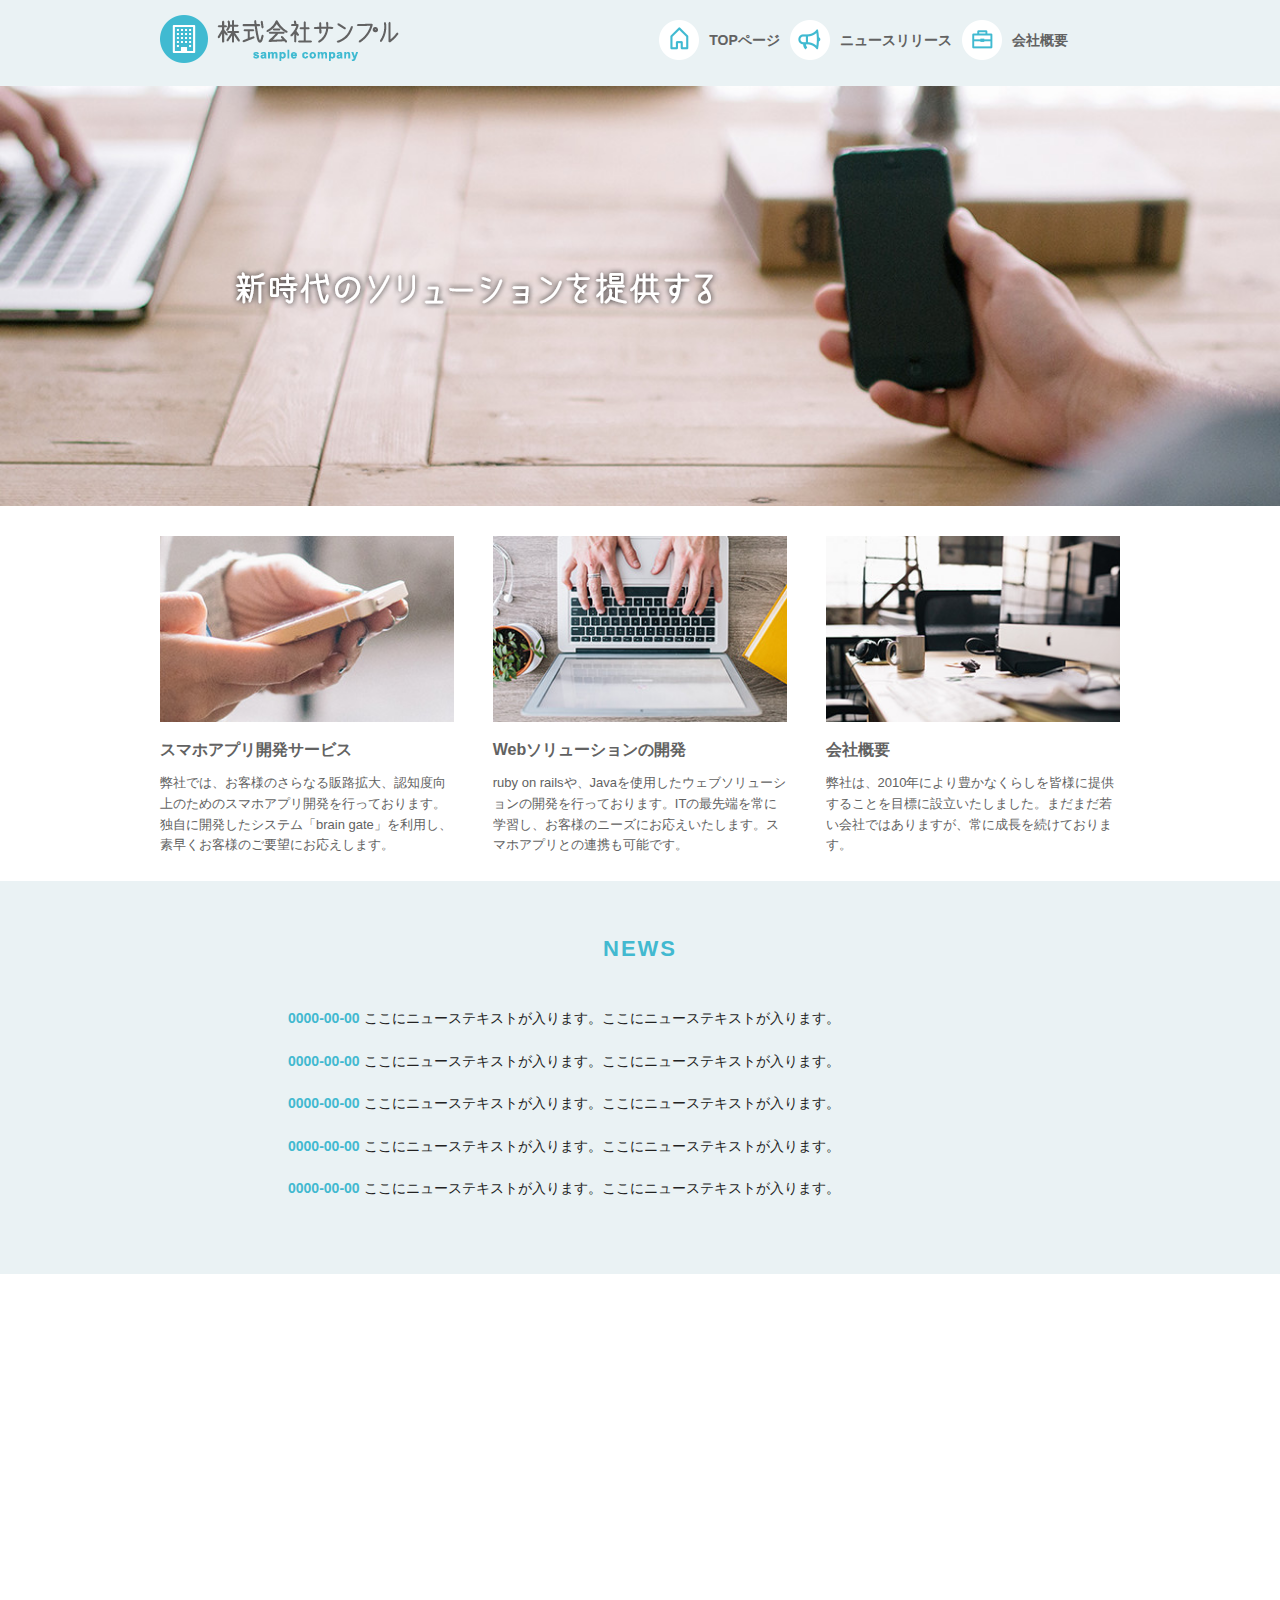
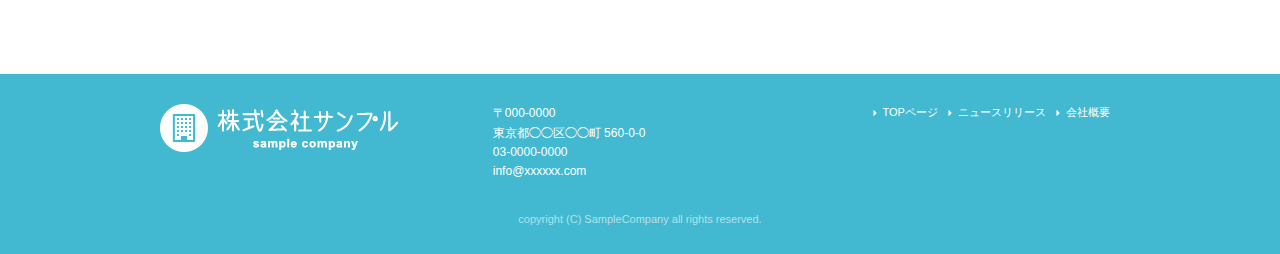
<file: index.html>
<!DOCTYPE html>
<html lang="ja">
<head>

  <!-- Basic Page Needs
  –––––––––––––––––––––––––––––––––––––––––––––––––– -->
  <meta charset="utf-8">
  <title>株式会社サンプル</title>
  <meta name="description" content="">
  <meta name="author" content="">

  <!-- Mobile Specific Metas
  –––––––––––––––––––––––––––––––––––––––––––––––––– -->
  <meta name="viewport" content="width=device-width, initial-scale=1">

  <!-- CSS
  –––––––––––––––––––––––––––––––––––––––––––––––––– -->
  <link rel="stylesheet" href="css/normalize.css">
  <link rel="stylesheet" href="css/skeleton.css">
  <link rel="stylesheet" href="css/sample.css">

  <!-- Favicon
  –––––––––––––––––––––––––––––––––––––––––––––––––– -->
  <link rel="icon" type="image/png" href="images/favicon.png">

</head>
<body>
<header>
  <div id="header_in" class="container">
    <div class="row">
      <div class="six columns logo">

        <h1><a href="index.html"><img class="u-max-full-width" src="images/top/logo.png" alt="株式会社サンプル" srcset="images/top/logo@2x.png 2x" /></a></h1>

      </div>
      <div class="six columns navi">

        <div class="sp_navi">
          <img id="sp_navi_btn" class="u-max-full-width" src="images/top/sp_navi.png" alt="sp_navi" srcset="images/top/sp_navi@2x.png 2x" />

          <ul class="sp_navi_li">
            <li><a href="index.html">TOPページ</a></li>
            <li><a href="news.html">ニュースリリース</a></li>
            <li><a href="company.html">会社概要</a></li>
          </ul>
        </div>
        <!-- sp_navi -->
        
        <div class="pc_navi">
        
          <ul class="pc_navi_li">
            <li class="navi_toppage"><a href="index.html">TOPページ</a></li>
            <li class="navi_news"><a href="news.html">ニュースリリース</a></li>
            <li class="navi_company"><a href="company.html">会社概要</a></li>
          </ul>
        
        </div>
        <!-- pc_navi -->

      </div>
    </div>
    <!-- row -->
  </div>
  <!-- header_in -->
</header>

    <div id="cover_area">
      <div class="container">
    
          <div class="twelve columns">
            <img class="u-max-full-width" src="images/top/cover_read.png" alt="新時代のソリューションを提供する" srcset="images/top/cover_read@2x.png 2x" />
          </div>
        </div>
    
      </div>
    </div>
    <!-- #cover -->
    
<div id="service_area">

  <div class="container">
    <div class="row">

      <div class="four columns">

        <img class="u-max-full-width" src="images/top/service_01.jpg" alt="スマホアプリ開発サービス" srcset="images/top/service_01@2x.jpg 2x" />

        <div class="service_title">スマホアプリ開発サービス</div>
        <p>弊社では、お客様のさらなる販路拡大、認知度向上のためのスマホアプリ開発を行っております。独自に開発したシステム「brain gate」を利用し、素早くお客様のご要望にお応えします。</p>

      </div><!-- column -->
      <div class="four columns">

        <img class="u-max-full-width" src="images/top/service_02.jpg" alt="Webソリューションの開発" srcset="images/top/service_02@2x.jpg 2x" />

        <div class="service_title">Webソリューションの開発</div>
        <p>ruby on railsや、Javaを使用したウェブソリューションの開発を行っております。ITの最先端を常に学習し、お客様のニーズにお応えいたします。スマホアプリとの連携も可能です。</p>

      </div><!-- column -->
      <div class="four columns">

        <img class="u-max-full-width" src="images/top/service_03.jpg" alt="会社概要" srcset="images/top/service_03@2x.jpg 2x" />

        <div class="service_title">会社概要</div>
        <p>弊社は、2010年により豊かなくらしを皆様に提供することを目標に設立いたしました。まだまだ若い会社ではありますが、常に成長を続けております。</p>

      </div><!-- column -->

    </div>
  </div>

</div>
<!-- #service_area -->

<div id="news_area">

  <div class="container">
    <div class="row">

      <div class="twelve columns">

        <div class="news_title">NEWS</div>

        <ul class="news_lists">
          <li><span>0000-00-00</span> ここにニューステキストが入ります。ここにニューステキストが入ります。</li>
          <li><span>0000-00-00</span> ここにニューステキストが入ります。ここにニューステキストが入ります。</li>
          <li><span>0000-00-00</span> ここにニューステキストが入ります。ここにニューステキストが入ります。</li>
          <li><span>0000-00-00</span> ここにニューステキストが入ります。ここにニューステキストが入ります。</li>
          <li><span>0000-00-00</span> ここにニューステキストが入ります。ここにニューステキストが入ります。</li>
        </ul>

      </div>

    </div>
  </div>

</div>
<!-- #news_area -->

<div id="googlemap_area">
<script src="//maps.google.com/maps/api/js?sensor=true"></script>
<script type="text/javascript">
function googleMap() {
var latlng = new google.maps.LatLng(35.6694293,139.7189323);/* 座標 */
var myOptions = {
zoom: 16, /*拡大比率*/
center: latlng,
scrollwheel: false,　/*メンター千葉追加記述*/
mapTypeControlOptions: { mapTypeIds: ['style', google.maps.MapTypeId.ROADMAP] }
};
var map = new google.maps.Map(document.getElementById('map1'), myOptions);
/*アイコン設定*/
var icon = new google.maps.MarkerImage('images/top/pin.png',/*画像url*/
new google.maps.Size(48,56),/*アイコンサイズ*/
new google.maps.Point(0,0)/*アイコン位置*/
);
var markerOptions = {
position: latlng,
map: map,
icon: icon,
title: '株式会社サンプル',/*タイトル*/
animation: google.maps.Animation.DROP/*アニメーション*/
};
var marker = new google.maps.Marker(markerOptions);
/*取得スタイルの貼り付け*/
var styleOptions = [
{
"stylers": [
{ "hue": '#eaf2f4' }
]
}
];
var myOptions = {
      zoom: 16, /*拡大比率*/
      center: latlng,
      scrollwheel: false,
      disableDoubleClickZoom: true,
      draggable: false,
      mapTypeControlOptions: { mapTypeIds: ['style', google.maps.MapTypeId.ROADMAP] }
    };
var styledMapOptions = { name: '株式会社サンプル' }/*地図右上のタイトル*/
var sampleType = new google.maps.StyledMapType(styleOptions, styledMapOptions);
map.mapTypes.set('style', sampleType);
map.setMapTypeId('style');
};
google.maps.event.addDomListener(window, 'load', function() {
googleMap();
});
</script>
<div id="map1" style="width:100%; height:400px; margin:0 auto;"></div>
</div>
<!-- #googlemap_area -->
<footer>
  <div class="container">
    <div class="row">
      <div class="four columns sp">
        <img class="u-max-full-width" src="images/top/footer_logo.png" alt="株式会社サンプル" srcset="images/top/footer_logo@2x.png 2x" />
      </div>
      <!-- columns -->
      <div class="four columns foot_address sp">
        〒000-0000<br />
        東京都◯◯区◯◯町 560-0-0<br />
        03-0000-0000<br />
        info@xxxxxx.com
      </div>
      <!-- columns -->
      <div class="four columns">
        <ul class="foot_navi">
          <li><a href="index.html">TOPページ</a></li>
          <li><a href="news.html">ニュースリリース</a></li>
          <li><a href="company.html">会社概要</a></li>
        </ul>
      </div>
      <!-- columns -->
    </div>
    <!-- row -->

    <div class="row">
      <div class="twelve columns sp">
        <p class="copy">copyright (C) SampleCompany all rights reserved.</p>
      </div>
      <!-- columns -->
    </div>
    <!-- row -->
  </div>
</footer>
<!-- //footer -->

<script type="text/javascript" src="//ajax.googleapis.com/ajax/libs/jquery/1.10.2/jquery.min.js"></script>

<script>
  $(function(){
    $(document).ready(function(){

      $("#sp_navi_btn").click(function () {
        $(this).next().slideToggle();
      });

    });
  });
</script>

</body>
</html>
</file>
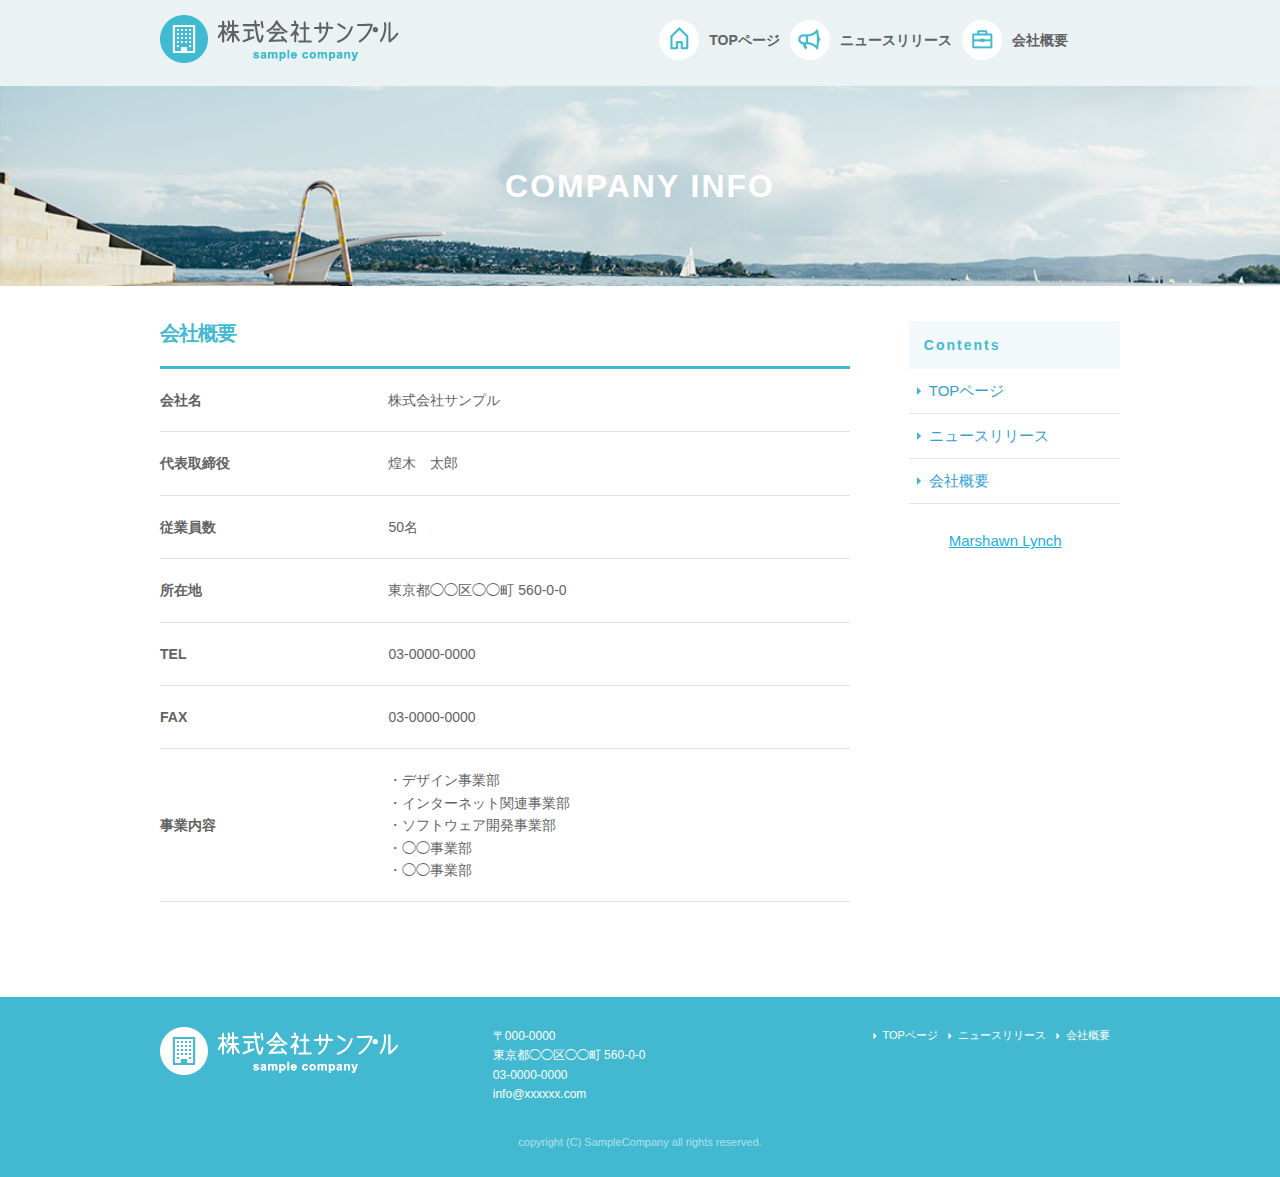
<file: company.html>
<!DOCTYPE html>
<html lang="ja">
<head>

  <!-- Basic Page Needs
  –––––––––––––––––––––––––––––––––––––––––––––––––– -->
  <meta charset="utf-8">
  <title>COMPANY INFO | 株式会社サンプル</title>
  <meta name="description" content="">
  <meta name="author" content="">

  <!-- Mobile Specific Metas
  –––––––––––––––––––––––––––––––––––––––––––––––––– -->
  <meta name="viewport" content="width=device-width, initial-scale=1">

  <!-- CSS
  –––––––––––––––––––––––––––––––––––––––––––––––––– -->
  <link rel="stylesheet" href="css/normalize.css">
  <link rel="stylesheet" href="css/skeleton.css">
  <link rel="stylesheet" href="css/sample.css">

  <!-- Favicon
  –––––––––––––––––––––––––––––––––––––––––––––––––– -->
  <link rel="icon" type="image/png" href="images/favicon.png">

</head>
<body>

<div id="fb-root"></div>
<script>(function(d, s, id) {
  var js, fjs = d.getElementsByTagName(s)[0];
  if (d.getElementById(id)) return;
  js = d.createElement(s); js.id = id;
  js.src = "//connect.facebook.net/ja_JP/sdk.js#xfbml=1&version=v2.7&appId=373611839342186";
  fjs.parentNode.insertBefore(js, fjs);
}(document, 'script', 'facebook-jssdk'));</script>

<header>
  <div id="header_in" class="container">
    <div class="row">
      <div class="six columns logo">

        <h1><a href="index.html"><img class="u-max-full-width" src="images/top/logo.png" alt="株式会社サンプル" srcset="images/top/logo@2x.png 2x" /></a></h1>

      </div>
      <div class="six columns navi">

        <div class="sp_navi">
          <img id="sp_navi_btn" class="u-max-full-width" src="images/top/sp_navi.png" alt="sp_navi" srcset="images/top/sp_navi@2x.png 2x" />

          <ul class="sp_navi_li">
            <li><a href="index.html">TOPページ</a></li>
            <li><a href="news.html">ニュースリリース</a></li>
            <li><a href="company.html">会社概要</a></li>
          </ul>
        </div>
        <!-- sp_navi -->
        
        <div class="pc_navi">
        
          <ul class="pc_navi_li">
            <li class="navi_toppage"><a href="index.html">TOPページ</a></li>
            <li class="navi_news"><a href="news.html">ニュースリリース</a></li>
            <li class="navi_company"><a href="company.html">会社概要</a></li>
          </ul>
        
        </div>
        <!-- pc_navi -->

      </div>
    </div>
    <!-- row -->
  </div>
  <!-- header_in -->
</header>

    <div id="sub_cover">
      <div class="conteiner">
        <div class="row">

          <div class="twelve columns">
            <h2>COMPANY INFO</h2>
          </div>

        </div>
      </div>
    </div>
    <!-- #sub_cover -->
    
    <div id="contents">
      <div class="container">
        <div class="row">

          <div id="main" class="nine columns">
            <h2 class="company_title">会社概要</h2>

            <table class="u-full-width">
              <tr>
                <th>会社名</th>
                <td>株式会社サンプル</td>
              </tr>
              <tr>
                <th>代表取締役</th>
                <td>煌木　太郎</td>
              </tr>
              <tr>
                <th>従業員数</th>
                <td>50名</td>
              </tr>
              <tr>
                <th>所在地</th>
                <td>東京都◯◯区◯◯町 560-0-0</td>
              </tr>
              <tr>
                <th>TEL</th>
                <td>03-0000-0000</td>
              </tr>
              <tr>
                <th>FAX</th>
                <td>03-0000-0000</td>
              </tr>
              <tr>
                <th>事業内容</th>
                <td>
                  ・デザイン事業部<br />
                  ・インターネット関連事業部<br />
                  ・ソフトウェア開発事業部<br />
                  ・◯◯事業部<br />
                  ・◯◯事業部
                </td>
              </tr>
            </table>


          </div>

          <div id="sidebar" class="three columns">

            <div class="pc_sidemenu">
              <h3>Contents</h3>

              <ul>
                <li><a href="index.html">TOPページ</a></li>
                <li><a href="news.html">ニュースリリース</a></li>
                <li><a href="company.html">会社概要</a></li>
              </ul>
            </div>

        <div class="fb-page" data-href="https://www.facebook.com/MoneyLynch/" data-tabs="timeline" data-height="300" data-small-header="false" data-adapt-container-width="true" data-hide-cover="false" data-show-facepile="false"><blockquote cite="https://www.facebook.com/MoneyLynch/" class="fb-xfbml-parse-ignore"><a href="https://www.facebook.com/MoneyLynch/">Marshawn Lynch</a></blockquote></div>

          </div>

        </div>
      </div>
    </div>
    <!-- #contents -->
<footer>
  <div class="container">
    <div class="row">
      <div class="four columns sp">
        <img class="u-max-full-width" src="images/top/footer_logo.png" alt="株式会社サンプル" srcset="images/top/footer_logo@2x.png 2x" />
      </div>
      <!-- columns -->
      <div class="four columns foot_address sp">
        〒000-0000<br />
        東京都◯◯区◯◯町 560-0-0<br />
        03-0000-0000<br />
        info@xxxxxx.com
      </div>
      <!-- columns -->
      <div class="four columns">
        <ul class="foot_navi">
          <li><a href="index.html">TOPページ</a></li>
          <li><a href="news.html">ニュースリリース</a></li>
          <li><a href="company.html">会社概要</a></li>
        </ul>
      </div>
      <!-- columns -->
    </div>
    <!-- row -->

    <div class="row">
      <div class="twelve columns sp">
        <p class="copy">copyright (C) SampleCompany all rights reserved.</p>
      </div>
      <!-- columns -->
    </div>
    <!-- row -->
  </div>
</footer>
<!-- //footer -->

<script type="text/javascript" src="//ajax.googleapis.com/ajax/libs/jquery/1.10.2/jquery.min.js"></script>

<script>
  $(function(){
    $(document).ready(function(){

      $("#sp_navi_btn").click(function () {
        $(this).next().slideToggle();
      });

    });
  });
</script>

</body>
</html>
</file>
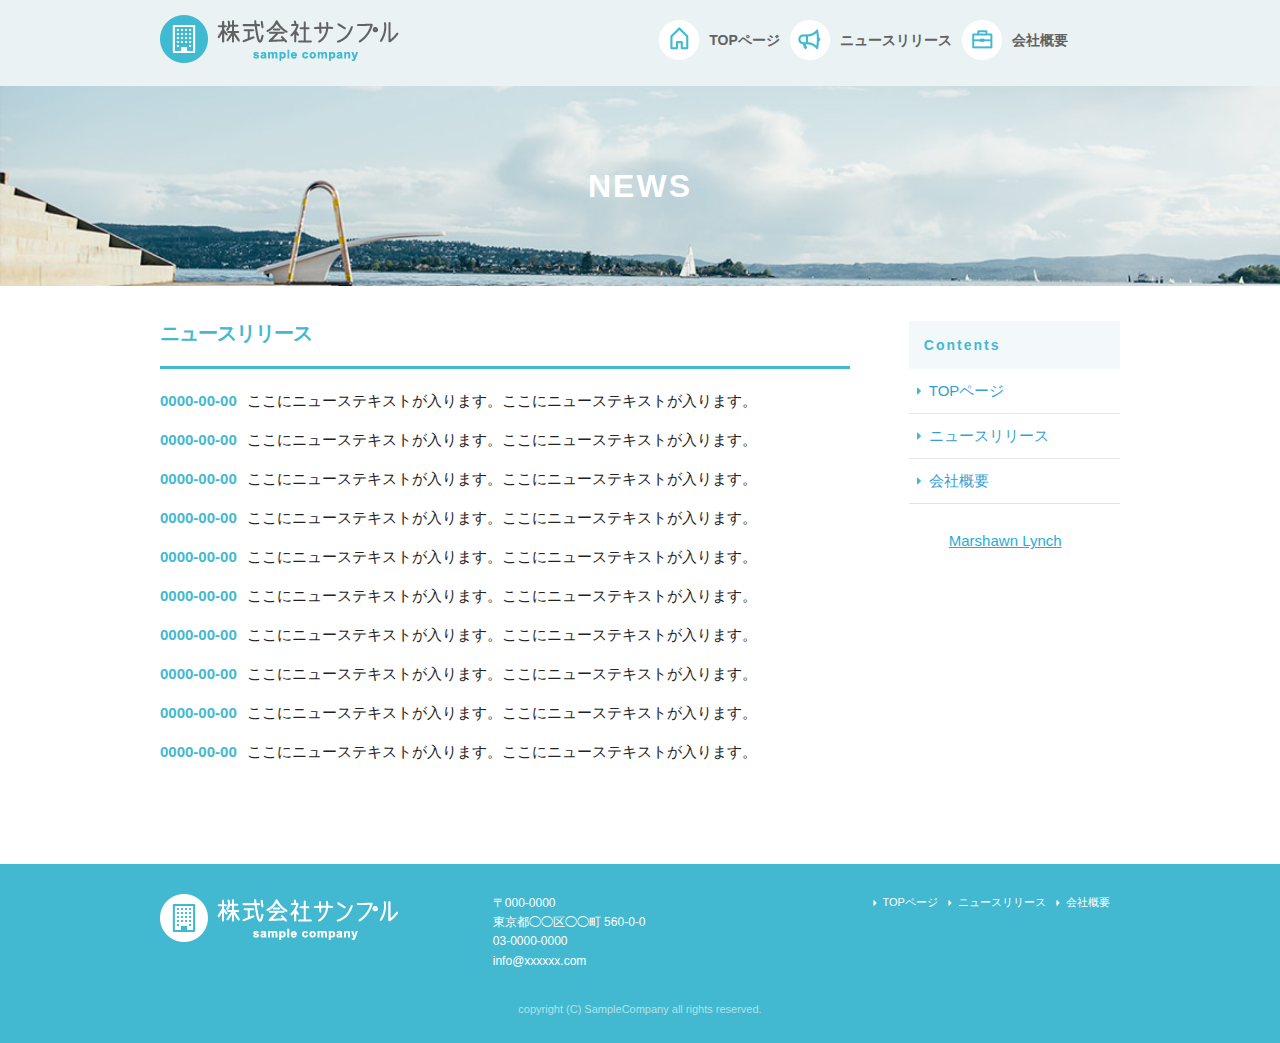
<file: news.html>
<!DOCTYPE html>
<html lang="ja">
<head>

  <!-- Basic Page Needs
  –––––––––––––––––––––––––––––––––––––––––––––––––– -->
  <meta charset="utf-8">
  <title>NEWS | 株式会社サンプル</title>
  <meta name="description" content="">
  <meta name="author" content="">

  <!-- Mobile Specific Metas
  –––––––––––––––––––––––––––––––––––––––––––––––––– -->
  <meta name="viewport" content="width=device-width, initial-scale=1">

  <!-- CSS
  –––––––––––––––––––––––––––––––––––––––––––––––––– -->
  <link rel="stylesheet" href="css/normalize.css">
  <link rel="stylesheet" href="css/skeleton.css">
  <link rel="stylesheet" href="css/sample.css">

  <!-- Favicon
  –––––––––––––––––––––––––––––––––––––––––––––––––– -->
  <link rel="icon" type="image/png" href="images/favicon.png">

</head>
<body>

<div id="fb-root"></div>
<script>(function(d, s, id) {
  var js, fjs = d.getElementsByTagName(s)[0];
  if (d.getElementById(id)) return;
  js = d.createElement(s); js.id = id;
  js.src = "//connect.facebook.net/ja_JP/sdk.js#xfbml=1&version=v2.7&appId=373611839342186";
  fjs.parentNode.insertBefore(js, fjs);
}(document, 'script', 'facebook-jssdk'));</script>

<header>
  <div id="header_in" class="container">
    <div class="row">
      <div class="six columns logo">

        <h1><a href="index.html"><img class="u-max-full-width" src="images/top/logo.png" alt="株式会社サンプル" srcset="images/top/logo@2x.png 2x" /></a></h1>

      </div>
      <div class="six columns navi">

        <div class="sp_navi">
          <img id="sp_navi_btn" class="u-max-full-width" src="images/top/sp_navi.png" alt="sp_navi" srcset="images/top/sp_navi@2x.png 2x" />

          <ul class="sp_navi_li">
            <li><a href="index.html">TOPページ</a></li>
            <li><a href="news.html">ニュースリリース</a></li>
            <li><a href="company.html">会社概要</a></li>
          </ul>
        </div>
        <!-- sp_navi -->
        
        <div class="pc_navi">
        
          <ul class="pc_navi_li">
            <li class="navi_toppage"><a href="index.html">TOPページ</a></li>
            <li class="navi_news"><a href="news.html">ニュースリリース</a></li>
            <li class="navi_company"><a href="company.html">会社概要</a></li>
          </ul>
        
        </div>
        <!-- pc_navi -->

      </div>
    </div>
    <!-- row -->
  </div>
  <!-- header_in -->
</header>

<div id="sub_cover">
  <div class="conteiner">
    <div class="row">

      <div class="twelve columns">
        <h2>NEWS</h2>
      </div>

    </div>
  </div>
</div>
<!-- #sub_cover -->
    
<div id="contents">
  <div class="container">
    <div class="row">

      <div id="main" class="nine columns">
        <h2>ニュースリリース</h2>

        <ul class="news_li">
          <li><span>0000-00-00</span>ここにニューステキストが入ります。ここにニューステキストが入ります。</li>
          <li><span>0000-00-00</span>ここにニューステキストが入ります。ここにニューステキストが入ります。</li>
          <li><span>0000-00-00</span>ここにニューステキストが入ります。ここにニューステキストが入ります。</li>
          <li><span>0000-00-00</span>ここにニューステキストが入ります。ここにニューステキストが入ります。</li>
          <li><span>0000-00-00</span>ここにニューステキストが入ります。ここにニューステキストが入ります。</li>
          <li><span>0000-00-00</span>ここにニューステキストが入ります。ここにニューステキストが入ります。</li>
          <li><span>0000-00-00</span>ここにニューステキストが入ります。ここにニューステキストが入ります。</li>
          <li><span>0000-00-00</span>ここにニューステキストが入ります。ここにニューステキストが入ります。</li>
          <li><span>0000-00-00</span>ここにニューステキストが入ります。ここにニューステキストが入ります。</li>
          <li><span>0000-00-00</span>ここにニューステキストが入ります。ここにニューステキストが入ります。</li>
        </ul>
      </div>

      <div id="sidebar" class="three columns">

        <div class="pc_sidemenu">
          <h3>Contents</h3>

          <ul>
            <li><a href="index.html">TOPページ</a></li>
            <li><a href="news.html">ニュースリリース</a></li>
            <li><a href="company.html">会社概要</a></li>
          </ul>
        </div>

        <div class="fb-page" data-href="https://www.facebook.com/MoneyLynch/" data-tabs="timeline" data-height="300" data-small-header="false" data-adapt-container-width="true" data-hide-cover="false" data-show-facepile="false"><blockquote cite="https://www.facebook.com/MoneyLynch/" class="fb-xfbml-parse-ignore"><a href="https://www.facebook.com/MoneyLynch/">Marshawn Lynch</a></blockquote></div>
        

      </div>

    </div>
  </div>
</div>
<!-- #contents -->

<footer>
  <div class="container">
    <div class="row">
      <div class="four columns sp">
        <img class="u-max-full-width" src="images/top/footer_logo.png" alt="株式会社サンプル" srcset="images/top/footer_logo@2x.png 2x" />
      </div>
      <!-- columns -->
      <div class="four columns foot_address sp">
        〒000-0000<br />
        東京都◯◯区◯◯町 560-0-0<br />
        03-0000-0000<br />
        info@xxxxxx.com
      </div>
      <!-- columns -->
      <div class="four columns">
        <ul class="foot_navi">
          <li><a href="index.html">TOPページ</a></li>
          <li><a href="news.html">ニュースリリース</a></li>
          <li><a href="company.html">会社概要</a></li>
        </ul>
      </div>
      <!-- columns -->
    </div>
    <!-- row -->

    <div class="row">
      <div class="twelve columns sp">
        <p class="copy">copyright (C) SampleCompany all rights reserved.</p>
      </div>
      <!-- columns -->
    </div>
    <!-- row -->
  </div>
</footer>
<!-- //footer -->

<script type="text/javascript" src="//ajax.googleapis.com/ajax/libs/jquery/1.10.2/jquery.min.js"></script>

<script>
  $(function(){
    $(document).ready(function(){

      $("#sp_navi_btn").click(function () {
        $(this).next().slideToggle();
      });

    });
  });
</script>

</body>
</html>
</file>
<file: css/skeleton.css>
/*
* Skeleton V2.0.4
* Copyright 2014, Dave Gamache
* www.getskeleton.com
* Free to use under the MIT license.
* http://www.opensource.org/licenses/mit-license.php
* 12/29/2014
*/


/* Table of contents
––––––––––––––––––––––––––––––––––––––––––––––––––
- Grid
- Base Styles
- Typography
- Links
- Buttons
- Forms
- Lists
- Code
- Tables
- Spacing
- Utilities
- Clearing
- Media Queries
*/


/* Grid
–––––––––––––––––––––––––––––––––––––––––––––––––– */
.container {
  position: relative;
  width: 100%;
  max-width: 960px;
  margin: 0 auto;
  padding: 0 20px;
  box-sizing: border-box; }
.column,
.columns {
  width: 100%;
  float: left;
  box-sizing: border-box; }

/* For devices larger than 400px */
@media (min-width: 400px) {
  .container {
    width: 85%;
    padding: 0; }
}

/* For devices larger than 550px */
@media (min-width: 550px) {
  .container {
    width: 80%; }
  .column,
  .columns {
    margin-left: 4%; }
  .column:first-child,
  .columns:first-child {
    margin-left: 0; }

  .one.column,
  .one.columns                    { width: 4.66666666667%; }
  .two.columns                    { width: 13.3333333333%; }
  .three.columns                  { width: 22%;            }
  .four.columns                   { width: 30.6666666667%; }
  .five.columns                   { width: 39.3333333333%; }
  .six.columns                    { width: 48%;            }
  .seven.columns                  { width: 56.6666666667%; }
  .eight.columns                  { width: 65.3333333333%; }
  .nine.columns                   { width: 74.0%;          }
  .ten.columns                    { width: 82.6666666667%; }
  .eleven.columns                 { width: 91.3333333333%; }
  .twelve.columns                 { width: 100%; margin-left: 0; }

  .one-third.column               { width: 30.6666666667%; }
  .two-thirds.column              { width: 65.3333333333%; }

  .one-half.column                { width: 48%; }

  /* Offsets */
  .offset-by-one.column,
  .offset-by-one.columns          { margin-left: 8.66666666667%; }
  .offset-by-two.column,
  .offset-by-two.columns          { margin-left: 17.3333333333%; }
  .offset-by-three.column,
  .offset-by-three.columns        { margin-left: 26%;            }
  .offset-by-four.column,
  .offset-by-four.columns         { margin-left: 34.6666666667%; }
  .offset-by-five.column,
  .offset-by-five.columns         { margin-left: 43.3333333333%; }
  .offset-by-six.column,
  .offset-by-six.columns          { margin-left: 52%;            }
  .offset-by-seven.column,
  .offset-by-seven.columns        { margin-left: 60.6666666667%; }
  .offset-by-eight.column,
  .offset-by-eight.columns        { margin-left: 69.3333333333%; }
  .offset-by-nine.column,
  .offset-by-nine.columns         { margin-left: 78.0%;          }
  .offset-by-ten.column,
  .offset-by-ten.columns          { margin-left: 86.6666666667%; }
  .offset-by-eleven.column,
  .offset-by-eleven.columns       { margin-left: 95.3333333333%; }

  .offset-by-one-third.column,
  .offset-by-one-third.columns    { margin-left: 34.6666666667%; }
  .offset-by-two-thirds.column,
  .offset-by-two-thirds.columns   { margin-left: 69.3333333333%; }

  .offset-by-one-half.column,
  .offset-by-one-half.columns     { margin-left: 52%; }

}


/* Base Styles
–––––––––––––––––––––––––––––––––––––––––––––––––– */
/* NOTE
html is set to 62.5% so that all the REM measurements throughout Skeleton
are based on 10px sizing. So basically 1.5rem = 15px :) */
html {
  font-size: 62.5%; }
body {
  font-size: 1.5em; /* currently ems cause chrome bug misinterpreting rems on body element */
  line-height: 1.6;
  font-weight: 400;
  font-family: "Raleway", "HelveticaNeue", "Helvetica Neue", Helvetica, Arial, sans-serif;
  color: #222; }


/* Typography
–––––––––––––––––––––––––––––––––––––––––––––––––– */
h1, h2, h3, h4, h5, h6 {
  margin-top: 0;
  margin-bottom: 2rem;
  font-weight: 300; }
h1 { font-size: 4.0rem; line-height: 1.2;  letter-spacing: -.1rem;}
h2 { font-size: 3.6rem; line-height: 1.25; letter-spacing: -.1rem; }
h3 { font-size: 3.0rem; line-height: 1.3;  letter-spacing: -.1rem; }
h4 { font-size: 2.4rem; line-height: 1.35; letter-spacing: -.08rem; }
h5 { font-size: 1.8rem; line-height: 1.5;  letter-spacing: -.05rem; }
h6 { font-size: 1.5rem; line-height: 1.6;  letter-spacing: 0; }

/* Larger than phablet */
@media (min-width: 550px) {
  h1 { font-size: 5.0rem; }
  h2 { font-size: 4.2rem; }
  h3 { font-size: 3.6rem; }
  h4 { font-size: 3.0rem; }
  h5 { font-size: 2.4rem; }
  h6 { font-size: 1.5rem; }
}

p {
  margin-top: 0; }


/* Links
–––––––––––––––––––––––––––––––––––––––––––––––––– */
a {
  color: #1EAEDB; }
a:hover {
  color: #0FA0CE; }


/* Buttons
–––––––––––––––––––––––––––––––––––––––––––––––––– */
.button,
button,
input[type="submit"],
input[type="reset"],
input[type="button"] {
  display: inline-block;
  height: 38px;
  padding: 0 30px;
  color: #555;
  text-align: center;
  font-size: 11px;
  font-weight: 600;
  line-height: 38px;
  letter-spacing: .1rem;
  text-transform: uppercase;
  text-decoration: none;
  white-space: nowrap;
  background-color: transparent;
  border-radius: 4px;
  border: 1px solid #bbb;
  cursor: pointer;
  box-sizing: border-box; }
.button:hover,
button:hover,
input[type="submit"]:hover,
input[type="reset"]:hover,
input[type="button"]:hover,
.button:focus,
button:focus,
input[type="submit"]:focus,
input[type="reset"]:focus,
input[type="button"]:focus {
  color: #333;
  border-color: #888;
  outline: 0; }
.button.button-primary,
button.button-primary,
input[type="submit"].button-primary,
input[type="reset"].button-primary,
input[type="button"].button-primary {
  color: #FFF;
  background-color: #33C3F0;
  border-color: #33C3F0; }
.button.button-primary:hover,
button.button-primary:hover,
input[type="submit"].button-primary:hover,
input[type="reset"].button-primary:hover,
input[type="button"].button-primary:hover,
.button.button-primary:focus,
button.button-primary:focus,
input[type="submit"].button-primary:focus,
input[type="reset"].button-primary:focus,
input[type="button"].button-primary:focus {
  color: #FFF;
  background-color: #1EAEDB;
  border-color: #1EAEDB; }


/* Forms
–––––––––––––––––––––––––––––––––––––––––––––––––– */
input[type="email"],
input[type="number"],
input[type="search"],
input[type="text"],
input[type="tel"],
input[type="url"],
input[type="password"],
textarea,
select {
  height: 38px;
  padding: 6px 10px; /* The 6px vertically centers text on FF, ignored by Webkit */
  background-color: #fff;
  border: 1px solid #D1D1D1;
  border-radius: 4px;
  box-shadow: none;
  box-sizing: border-box; }
/* Removes awkward default styles on some inputs for iOS */
input[type="email"],
input[type="number"],
input[type="search"],
input[type="text"],
input[type="tel"],
input[type="url"],
input[type="password"],
textarea {
  -webkit-appearance: none;
     -moz-appearance: none;
          appearance: none; }
textarea {
  min-height: 65px;
  padding-top: 6px;
  padding-bottom: 6px; }
input[type="email"]:focus,
input[type="number"]:focus,
input[type="search"]:focus,
input[type="text"]:focus,
input[type="tel"]:focus,
input[type="url"]:focus,
input[type="password"]:focus,
textarea:focus,
select:focus {
  border: 1px solid #33C3F0;
  outline: 0; }
label,
legend {
  display: block;
  margin-bottom: .5rem;
  font-weight: 600; }
fieldset {
  padding: 0;
  border-width: 0; }
input[type="checkbox"],
input[type="radio"] {
  display: inline; }
label > .label-body {
  display: inline-block;
  margin-left: .5rem;
  font-weight: normal; }


/* Lists
–––––––––––––––––––––––––––––––––––––––––––––––––– */
ul {
  list-style: circle inside; }
ol {
  list-style: decimal inside; }
ol, ul {
  padding-left: 0;
  margin-top: 0; }
ul ul,
ul ol,
ol ol,
ol ul {
  margin: 1.5rem 0 1.5rem 3rem;
  font-size: 90%; }
li {
  margin-bottom: 1rem; }


/* Code
–––––––––––––––––––––––––––––––––––––––––––––––––– */
code {
  padding: .2rem .5rem;
  margin: 0 .2rem;
  font-size: 90%;
  white-space: nowrap;
  background: #F1F1F1;
  border: 1px solid #E1E1E1;
  border-radius: 4px; }
pre > code {
  display: block;
  padding: 1rem 1.5rem;
  white-space: pre; }


/* Tables
–––––––––––––––––––––––––––––––––––––––––––––––––– */
th,
td {
  padding: 12px 15px;
  text-align: left;
  border-bottom: 1px solid #E1E1E1; }
th:first-child,
td:first-child {
  padding-left: 0; }
th:last-child,
td:last-child {
  padding-right: 0; }


/* Spacing
–––––––––––––––––––––––––––––––––––––––––––––––––– */
button,
.button {
  margin-bottom: 1rem; }
input,
textarea,
select,
fieldset {
  margin-bottom: 1.5rem; }
pre,
blockquote,
dl,
figure,
table,
p,
ul,
ol,
form {
  margin-bottom: 2.5rem; }


/* Utilities
–––––––––––––––––––––––––––––––––––––––––––––––––– */
.u-full-width {
  width: 100%;
  box-sizing: border-box; }
.u-max-full-width {
  max-width: 100%;
  box-sizing: border-box; }
.u-pull-right {
  float: right; }
.u-pull-left {
  float: left; }


/* Misc
–––––––––––––––––––––––––––––––––––––––––––––––––– */
hr {
  margin-top: 3rem;
  margin-bottom: 3.5rem;
  border-width: 0;
  border-top: 1px solid #E1E1E1; }


/* Clearing
–––––––––––––––––––––––––––––––––––––––––––––––––– */

/* Self Clearing Goodness */
.container:after,
.row:after,
.u-cf {
  content: "";
  display: table;
  clear: both; }


/* Media Queries
–––––––––––––––––––––––––––––––––––––––––––––––––– */
/*
Note: The best way to structure the use of media queries is to create the queries
near the relevant code. For example, if you wanted to change the styles for buttons
on small devices, paste the mobile query code up in the buttons section and style it
there.
*/


/* Larger than mobile */
@media (min-width: 400px) {}

/* Larger than phablet (also point when grid becomes active) */
@media (min-width: 550px) {}

/* Larger than tablet */
@media (min-width: 750px) {}

/* Larger than desktop */
@media (min-width: 1000px) {}

/* Larger than Desktop HD */
@media (min-width: 1200px) {}
</file>
<file: css/sample.css>
html {
  font-size: 62.5%; }

header {
  background: #eaf2f4; }
  header #header_in {
    padding-top: 10px;
    padding-bottom: 4px; }
  @media (max-width: 550px) {
    header .logo {
      width: 190px; }
    header .navi {
      width: 40px;
      float: right; } }
  header .sp_navi_li {
    width: 180px;
    position: absolute;
    top: 50px;
    right: 2%;
    z-index: 100;
    border: 1px solid #eee;
    background: white;
    margin: 0;
    padding: 0;
    display: none; }
    header .sp_navi_li li {
      list-style: none;
      margin: 0;
      padding: 0; }
      header .sp_navi_li li a {
        display: block;
        padding: 10px 8px;
        border-bottom: 1px solid #eee;
        font-size: 14px;
        text-decoration: none; }
  @media (min-width: 550px) {
    header .sp_navi {
      display: none; }
    header #header_in {
      padding: 15px 0 10px 0; }
    header .pc_navi_li {
      margin: 0;
      padding: 0; }
      header .pc_navi_li li {
        list-style: none;
        margin: 5px 0 0 0;
        padding: 0; }
        header .pc_navi_li li a {
          color: #626262;
          text-decoration: none;
          font-weight: bold;
          font-size: 14px;
          font-size: 1.4rem;
          float: left;
          padding-right: 10px; }
        header .pc_navi_li li a:hover {
          color: #42b9d0; }
      header .pc_navi_li li.navi_toppage a {
        background-repeat: no-repeat;
        display: inline-block;
        line-height: 40px;
        padding-left: 50px;
        background-image: url("../images/top/navi_top.png");
        background-size: 40px 40px; } }
    @media screen and (min-width: 550px) and (-webkit-min-device-pixel-ratio: 2), (min-width: 550px) and (min-resolution: 2dppx) {
      header .pc_navi_li li.navi_toppage a {
        background-image: url("../images/top/navi_top@2x.png"); } }
  @media (min-width: 550px) {
      header .pc_navi_li li.navi_news a {
        background-repeat: no-repeat;
        display: inline-block;
        line-height: 40px;
        padding-left: 50px;
        background-image: url("../images/top/navi_news.png");
        background-size: 40px 40px; } }
    @media screen and (min-width: 550px) and (-webkit-min-device-pixel-ratio: 2), (min-width: 550px) and (min-resolution: 2dppx) {
      header .pc_navi_li li.navi_news a {
        background-image: url("../images/top/navi_news@2x.png"); } }
  @media (min-width: 550px) {
      header .pc_navi_li li.navi_company a {
        background-repeat: no-repeat;
        display: inline-block;
        line-height: 40px;
        padding-left: 50px;
        background-image: url("../images/top/navi_company.png");
        background-size: 40px 40px; } }
    @media screen and (min-width: 550px) and (-webkit-min-device-pixel-ratio: 2), (min-width: 550px) and (min-resolution: 2dppx) {
      header .pc_navi_li li.navi_company a {
        background-image: url("../images/top/navi_company@2x.png"); } }

  @media (max-width: 550px) {
    header .pc_navi {
      display: none; } }

#cover_area {
  text-align: center;
  padding: 80px 0;
  background-image: url("../images/top/cover.jpg");
  background-size: cover; }
  @media screen and (-webkit-min-device-pixel-ratio: 2), (min-resolution: 2dppx) {
    #cover_area {
      background-image: url("../images/top/cover@2x.jpg"); } }
  @media (min-width: 550px) {
    #cover_area {
      text-align: left;
      height: 420px;
      padding: 0; }
      #cover_area img {
        margin-top: 180px;
        margin-left: 70px; } }

#service_area {
  padding-top: 20px; }
  @media (min-width: 550px) {
    #service_area {
      padding-top: 30px; } }
  #service_area .columns {
    color: #626262; }
    #service_area .columns .service_title {
      font-size: 18px;
      font-size: 1.8rem;
      font-weight: bold;
      margin-top: 8px; }
    #service_area .columns p {
      font-size: 15px;
      font-size: 1.5rem;
      margin-top: 10px; }
    @media (min-width: 550px) {
      #service_area .columns .service_title {
        font-size: 16px;
        font-size: 1.6rem; }
      #service_area .columns p {
        font-size: 13px;
        font-size: 1.3rem; } }

#news_area {
  background-color: #eaf2f4; }
  @media (min-width: 550px) {
    #news_area .container {
      padding: 0px 10% 50px 10%; } }
  #news_area .news_title {
    text-align: center;
    font-size: 26px;
    font-size: 2.6rem;
    color: #42b9d0;
    padding: 15px 0 10px 0;
    font-weight: bold;
    letter-spacing: 0.2rem; }
  #news_area .news_lists li {
    list-style: none;
    font-size: 15px;
    font-size: 1.5rem; }
    #news_area .news_lists li span {
      color: #42b9d0;
      font-weight: bold;
      display: block;
      margin-bottom: 3px; }
  @media (min-width: 550px) {
    #news_area .news_title {
      text-align: center;
      font-size: 22px;
      font-size: 2.2rem;
      color: #42b9d0;
      padding: 50px 0 41px 0;
      letter-spacing: 0.2rem; }
    #news_area .news_lists li {
      list-style: none;
      font-size: 14px;
      font-size: 1.4rem;
      margin-bottom: 20px; }
      #news_area .news_lists li span {
        color: #42b9d0;
        font-weight: bold;
        display: inline;
        margin-bottom: 0px; } }

footer {
  background-color: #42b9d0;
  color: #fff;
  padding-top: 20px; }
  @media (max-width: 550px) {
    footer .container {
      margin: 0;
      padding: 0; }
    footer .sp {
      padding: 0 6%;
      margin: 0 auto; }
    footer .foot_navi {
      margin-top: 20px; }
      footer .foot_navi li {
        list-style: none;
        margin-bottom: 1px; }
        footer .foot_navi li a {
          color: #42b9d0;
          background-color: #eaf2f4;
          display: block;
          text-align: center;
          font-weight: bold;
          text-decoration: none;
          font-size: 16px;
          font-size: 1.6rem;
          padding: 16px 0; } }
  footer .foot_address {
    font-size: 16px;
    font-size: 1.6rem;
    padding-top: 10px; }
  footer .copy {
    text-align: center;
    font-size: 11px;
    font-size: 1.1rem;
    color: #b2e1ea; }
  @media (min-width: 550px) {
    footer {
      padding-top: 30px; }
      footer .foot_address {
        padding: 0px;
        font-size: 12px;
        font-size: 1.2rem; }
      footer .foot_navi {
        float: right; }
        footer .foot_navi li {
          list-style: none;
          background-repeat: no-repeat;
          background-position: left center;
          display: inline-block;
          float: left;
          margin-right: 10px;
          font-size: 11px;
          font-size: 1.1rem;
          background-image: url("../images/top/foot_arroehead.png");
          background-size: 4px 6px; } }
      @media screen and (min-width: 550px) and (-webkit-min-device-pixel-ratio: 2), (min-width: 550px) and (min-resolution: 2dppx) {
        footer .foot_navi li {
          background-image: url("../images/top/foot_arroehead@2x.png"); } }
  @media (min-width: 550px) {
        footer .foot_navi a {
          color: white;
          padding-left: 10px;
          text-decoration: none; }
        footer .foot_navi a:hover {
          color: #eaf2f4; }
      footer .copy {
        margin-top: 30px; } }

h1 {
  margin: 0;
  padding: 0; }

/* news ------------------------------ */
#sub_cover {
  text-align: center;
  padding: 80px 0;
  background-image: url("../images/news/sub_cover.jpg");
  background-size: cover; }
  @media screen and (-webkit-min-device-pixel-ratio: 2), (min-resolution: 2dppx) {
    #sub_cover {
      background-image: url("../images/news/sub_cover@2x.jpg"); } }
  @media (max-width: 550px) {
    #sub_cover {
      padding: 40px 0;
      background-size: cover; } }

#sub_cover h2 {
  font-family: "Raleway", "HelveticaNeue", "Helvetica Neue", Helvetica, Arial, sans-serif;
  text-align: center;
  color: white;
  font-size: 32px;
  font-size: 3.2rem;
  font-weight: bold;
  margin: 0;
  letter-spacing: 0.2rem; }
  @media (max-width: 550px) {
    #sub_cover h2 {
      font-size: 16px;
      font-size: 1.6rem; } }

#contents {
  padding-top: 20px; }
  @media (min-width: 550px) {
    #contents {
      padding-top: 35px;
      padding-bottom: 70px; } }

@media (min-width: 550px) {
  #contents #main {
    padding-right: 20px; } }
#contents #main h2 {
  color: #42b9d0;
  border-bottom: 3px solid #42b9d0;
  font-size: 15px;
  font-size: 1.5rem;
  font-weight: bold;
  padding-bottom: 15px; }
  @media (min-width: 550px) {
    #contents #main h2 {
      font-size: 20px;
      font-size: 2rem;
      padding-bottom: 20px; } }

#contents #main .news_li li {
  list-style: none; }
  @media (min-width: 550px) {
    #contents #main .news_li li {
      padding-bottom: 5px; } }

#contents #main .news_li li span {
  color: #42b9d0;
  display: block;
  font-weight: bold;
  margin-bottom: 3px; }
  @media (min-width: 550px) {
    #contents #main .news_li li span {
      display: inline-block;
      margin-bottom: 0;
      padding-right: 10px; } }

/* news -- sidebar ---------------------------- */
#contents #sidebar {
  padding-bottom: 20px; }

@media (max-width: 550px) {
  #contents #sidebar .pc_sidemenu {
    display: none; } }
#contents #sidebar .pc_sidemenu h3 {
  color: #42b9d0;
  font-size: 14px;
  font-size: 1.4rem;
  letter-spacing: 0.2rem;
  font-weight: bold;
  background-color: #f3f9fb;
  padding: 15px;
  margin-bottom: 0px; }

#contents #sidebar .pc_sidemenu li {
  list-style: none;
  display: block;
  border-bottom: 1px solid #e5e5e5;
  background-repeat: no-repeat;
  background-position: 8px center;
  margin-bottom: 0px;
  padding: 10px 10px 10px 20px;
  background-image: url(../images/news/side_arrow.png);
  background-size: 4px 8px; }

#contents #sidebar .pc_sidemenu li a {
  color: #339fd1;
  text-decoration: none; }

/* company ------------------------------ */
#contents #main h2.company_title {
  margin-bottom: 0px; }

#contents #main th, #contents #main td {
  padding: 20px 0;
  color: #626262;
  font-size: 14px;
  font-size: 1.4rem; }

#contents #main th {
  padding-right: 20px; }

/*# sourceMappingURL=sample.css.map */
</file>
